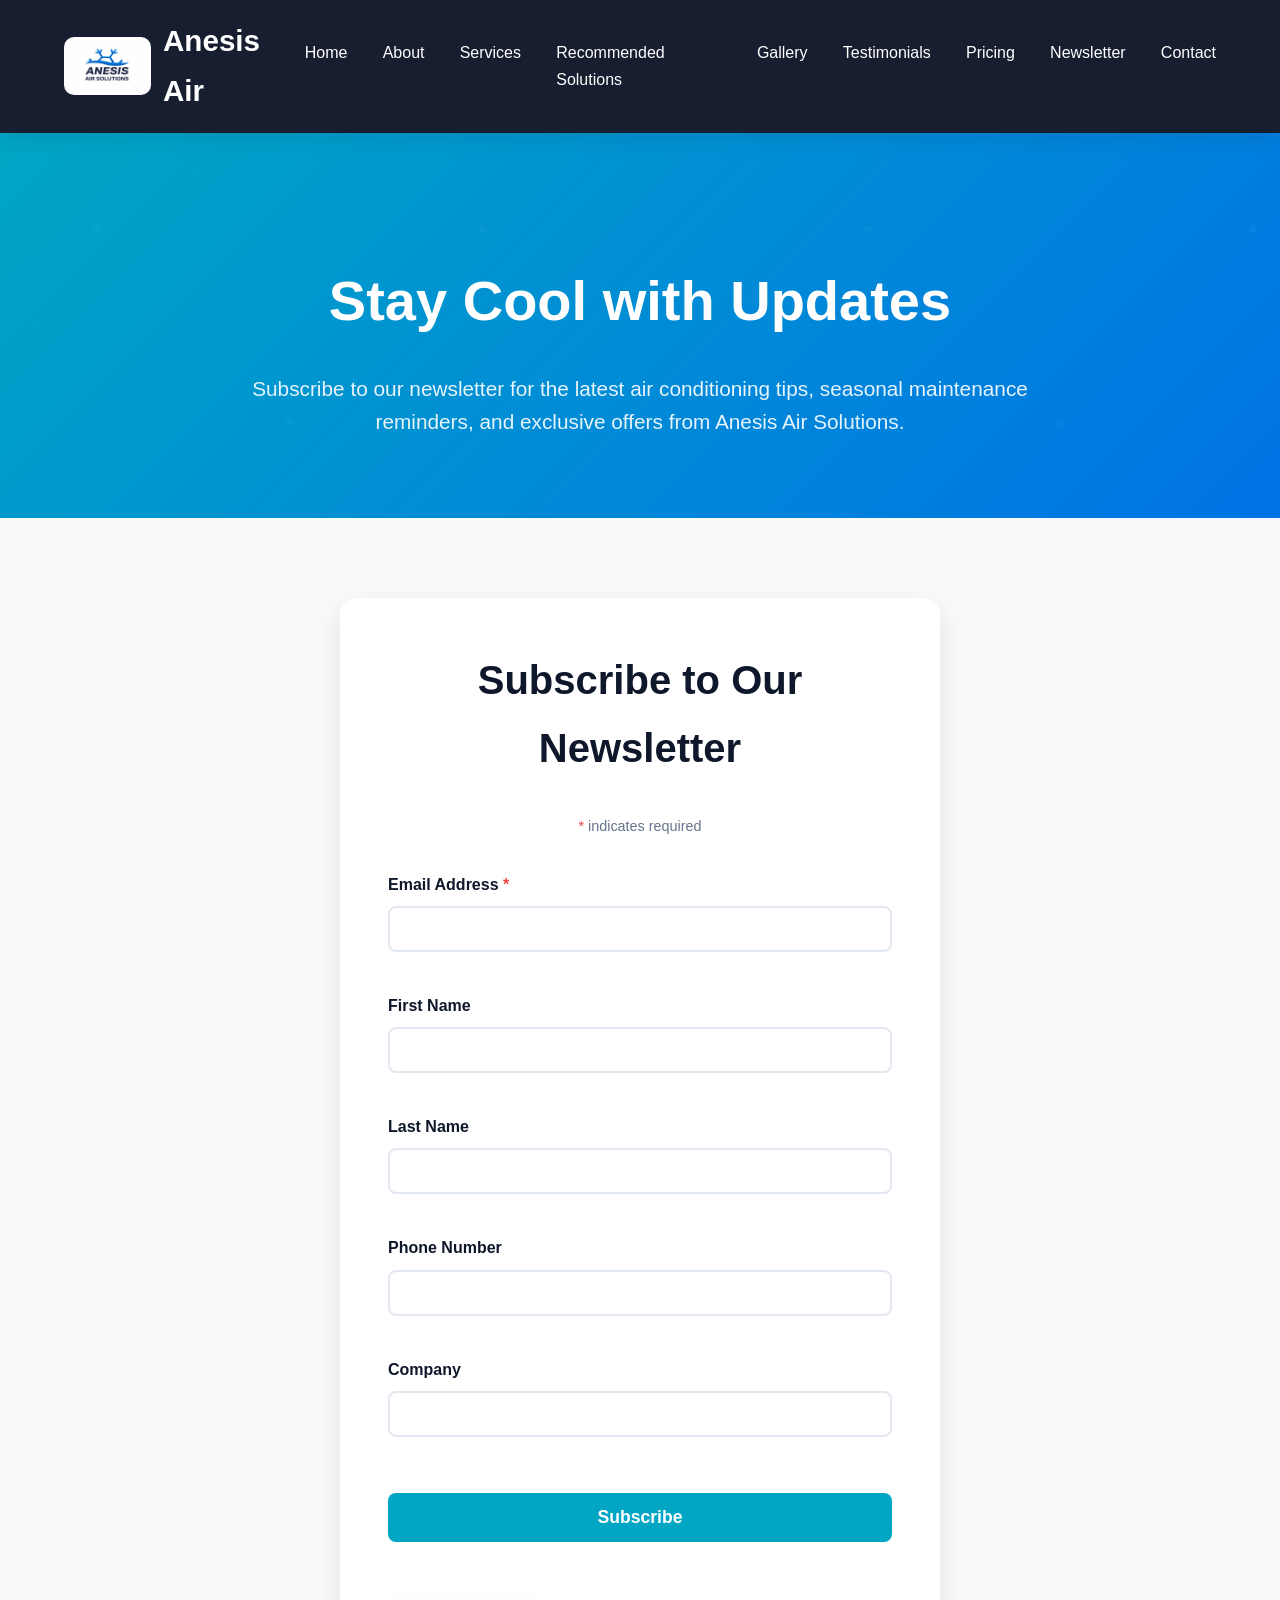
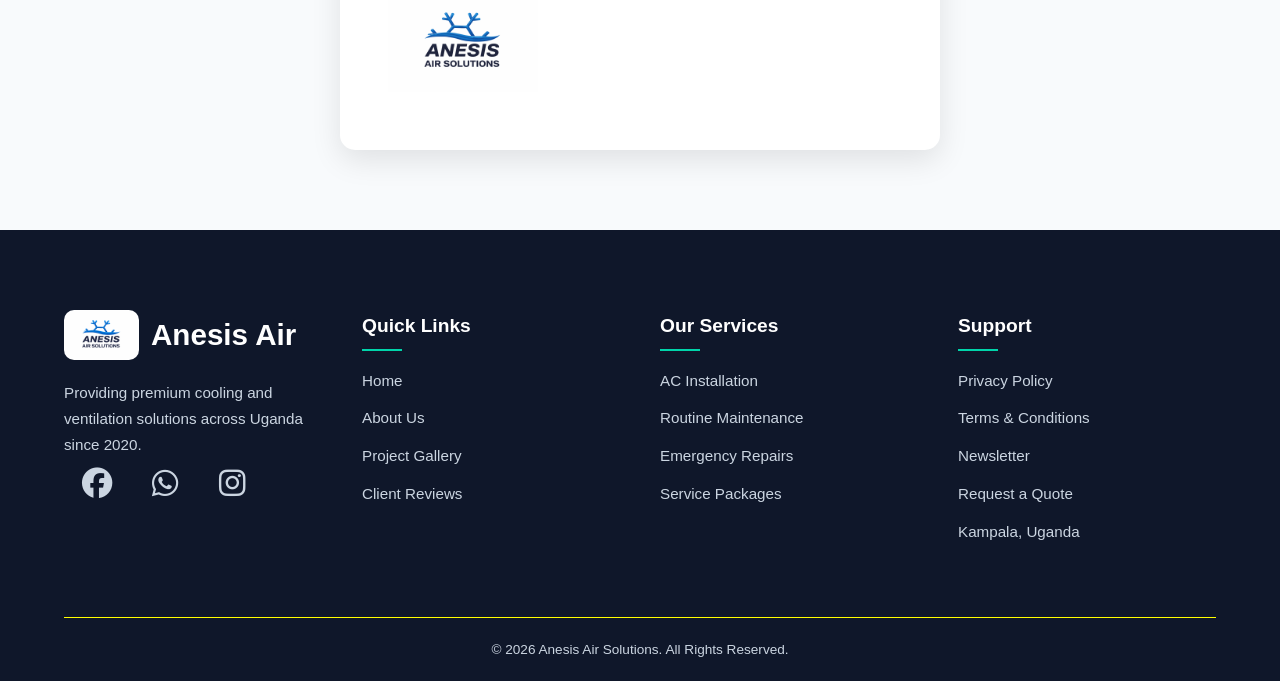
<file: newsletter.html>
<!DOCTYPE html>
<html lang="en">
<head>
    <meta charset="UTF-8">
    <meta name="viewport" content="width=device-width, initial-scale=1.0">
    <title>Newsletter Subscription | Anesis Air Solutions</title>

    <!-- External Assets -->
    <link rel="stylesheet" href="https://cdnjs.cloudflare.com/ajax/libs/font-awesome/6.5.0/css/all.min.css">
    <link href="//cdn-images.mailchimp.com/embedcode/classic-061523.css" rel="stylesheet" type="text/css">

    <!-- Local Stylesheet -->
    <link rel="stylesheet" href="css/style.css">
</head>
<body>

    <!-- Navbar -->
    <nav class="navbar">
        <div class="logo">
            <img src="img/logo.jpg" alt="Anesis Logo">
            Anesis Air
        </div>
        <ul class="nav-links" id="navLinks">
            <li><a href="index.html">Home</a></li>
            <li><a href="index.html#about">About</a></li>
            <li><a href="index.html#services">Services</a></li>
            <li><a href="index.html#featured-products">Recommended Solutions</a></li>
            <li><a href="index.html#gallery">Gallery</a></li>
            <li><a href="index.html#testimonials">Testimonials</a></li>
            <li><a href="index.html#pricing">Pricing</a></li>
            <li><a href="newsletter.html">Newsletter</a></li>
            <li><a href="index.html#contact">Contact</a></li>
        </ul>
        <div class="hamburger" id="menu-btn">
            <div class="bar"></div>
            <div class="bar"></div>
            <div class="bar"></div>
        </div>
    </nav>

    <!-- Newsletter Hero Section -->
    <section class="newsletter-hero">
        <div class="newsletter-hero-content">
            <h1>Stay Cool with Updates</h1>
            <p>Subscribe to our newsletter for the latest air conditioning tips, seasonal maintenance reminders, and exclusive offers from Anesis Air Solutions.</p>
        </div>
    </section>

    <!-- Newsletter Form Section -->
    <section class="newsletter-form-section">
        <div class="newsletter-form-container">
            <div id="mc_embed_shell">
                <div id="mc_embed_signup">
                    <form action="https://gmail.us1.list-manage.com/subscribe/post?u=fe2d0f9f9221f03a256a4718d&amp;id=723f94d30c&amp;f_id=000834e1f0" method="post" id="mc-embedded-subscribe-form" name="mc-embedded-subscribe-form" class="validate" target="_blank">
                        <div id="mc_embed_signup_scroll">
                            <h2>Subscribe to Our Newsletter</h2>
                            <div class="indicates-required"><span class="asterisk">*</span> indicates required</div>
                            <div class="mc-field-group">
                                <label for="mce-EMAIL">Email Address <span class="asterisk">*</span></label>
                                <input type="email" name="EMAIL" class="required email" id="mce-EMAIL" required="" value="">
                            </div>
                            <div class="mc-field-group">
                                <label for="mce-FNAME">First Name</label>
                                <input type="text" name="FNAME" class="text" id="mce-FNAME" value="">
                            </div>
                            <div class="mc-field-group">
                                <label for="mce-LNAME">Last Name</label>
                                <input type="text" name="LNAME" class="text" id="mce-LNAME" value="">
                            </div>
                            <div class="mc-field-group">
                                <label for="mce-PHONE">Phone Number</label>
                                <input type="text" name="PHONE" class="REQ_CSS" id="mce-PHONE" value="">
                            </div>
                            <div class="mc-field-group">
                                <label for="mce-COMPANY">Company</label>
                                <input type="text" name="COMPANY" class="text" id="mce-COMPANY" value="">
                            </div>
                            <div id="mce-responses" class="clear foot">
                                <div class="response" id="mce-error-response" style="display: none;"></div>
                                <div class="response" id="mce-success-response" style="display: none;"></div>
                            </div>
                            <div aria-hidden="true" style="position: absolute; left: -5000px;">
                                <input type="text" name="b_fe2d0f9f9221f03a256a4718d_723f94d30c" tabindex="-1" value="">
                            </div>
                            <div class="optionalParent">
                                <div class="clear foot">
                                    <input type="submit" name="subscribe" id="mc-embedded-subscribe" class="cta-btn" value="Subscribe">
                                    <p style="margin: 0px auto;">
                                        <a href="http://eepurl.com/M2wpgun4Zx" title="Mailchimp - email marketing made easy and fun">
                                            <span style="display: inline-block; background-color: transparent; border-radius: 4px;">
                                                <img class="anesis-logo" src="img/logo.jpg" alt="Anesis Air Solutions" style="width: 150px; height: auto; display: flex; padding: 2px 0px; justify-content: center; align-items: center;">
                                            </span>
                                        </a>
                                    </p>
                                </div>
                            </div>
                        </div>
                    </form>
                </div>
            </div>
        </div>
    </section>

    <!-- Footer -->
    <footer class="main-footer">
        <div class="footer-container">
            <div class="footer-col">
                <div class="logo" style="margin-bottom: 20px;">
                    <img src="img/logo.jpg" alt="Anesis Logo" style="height: 50px;">
                    <span style="color: white; font-weight: bold;">Anesis Air</span>
                </div>
                <p>Providing premium cooling and ventilation solutions across Uganda since 2020.</p>
                <div class="social-links">
                    <a href="#"><i class="fab fa-facebook"></i></a>
                    <a href="#"><i class="fab fa-whatsapp"></i></a>
                    <a href="#"><i class="fab fa-instagram"></i></a>
                </div>
            </div>
            <div class="footer-col">
                <h4>Quick Links</h4>
                <ul>
                    <li><a href="index.html">Home</a></li>
                    <li><a href="index.html#about">About Us</a></li>
                    <li><a href="index.html#gallery">Project Gallery</a></li>
                    <li><a href="index.html#testimonials">Client Reviews</a></li>
                </ul>
            </div>
            <div class="footer-col">
                <h4>Our Services</h4>
                <ul>
                    <li><a href="index.html#services">AC Installation</a></li>
                    <li><a href="index.html#services">Routine Maintenance</a></li>
                    <li><a href="index.html#services">Emergency Repairs</a></li>
                    <li><a href="index.html#pricing">Service Packages</a></li>
                </ul>
            </div>
            <div class="footer-col">
                <h4>Support</h4>
                <ul>
                    <li><a href="#">Privacy Policy</a></li>
                    <li><a href="#">Terms & Conditions</a></li>
                    <li><a href="newsletter.html">Newsletter</a></li>
                    <li><a href="index.html#contact">Request a Quote</a></li>
                    <li><p>Kampala, Uganda</p></li>
                </ul>
            </div>
        </div>
        <div class="footer-bottom">
            <p>&copy; 2026 Anesis Air Solutions. All Rights Reserved.</p>
        </div>
    </footer>

    <!-- Main JavaScript File -->
    <script src="js/main.js"></script>

    <!-- Mailchimp Validation Script -->
    <script type="text/javascript" src="//s3.amazonaws.com/downloads.mailchimp.com/js/mc-validate.js"></script>
    <script type="text/javascript">
        (function($) {
            window.fnames = new Array();
            window.ftypes = new Array();
            fnames[0]='EMAIL';ftypes[0]='email';
            fnames[1]='FNAME';ftypes[1]='text';
            fnames[2]='LNAME';ftypes[2]='text';
            fnames[4]='PHONE';ftypes[4]='phone';
            fnames[6]='COMPANY';ftypes[6]='text';
            fnames[3]='ADDRESS';ftypes[3]='address';
            fnames[5]='BIRTHDAY';ftypes[5]='birthday';
        }(jQuery));
        var $mcj = jQuery.noConflict(true);

        // Custom alert for subscription confirmation
        document.getElementById('mc-embedded-subscribe-form').addEventListener('submit', function(e) {
            e.preventDefault(); // Prevent immediate submission

            const userConfirmed = confirm('Are you sure you want to subscribe to our newsletter? You will receive updates about air conditioning tips, maintenance reminders, and exclusive offers from Anesis Air Solutions.');

            if (userConfirmed) {
                // If user confirms, submit the form
                this.submit();
            }
            // If user cancels, do nothing (form stays on page)
        });
    </script>
</body>
</html>
</file>
<file: css/style.css>
/* =============================================
    ANESIS AIR SOLUTIONS - MAIN STYLESHEET
    Author: Anesis Air Solutions
    Version: 2.0
    ============================================= */

:root {
    --primary: #00a6c4;
    --secondary: #0073e6;
    --accent: #00d4aa;
    --dark: #0f172a;
    --light: #f8fafc;
}

* { 
    margin: 0; 
    padding: 0; 
    box-sizing: border-box; 
}

body {
    font-family: 'Segoe UI', Arial, sans-serif;
    line-height: 1.7;
    color: #333;
}

section { 
    padding: 90px 5%; 
}

.section-title {
    text-align: center; 
    font-size: 2.6rem; 
    margin-bottom: 3.5rem;
    color: var(--dark);
}

/* ------------------------------
    NAVIGATION BAR
------------------------------ */
.navbar {
    position: sticky; 
    top: 0; 
    z-index: 1000;
    background: rgba(15, 23, 42, 0.97);
    backdrop-filter: blur(12px);
    padding: 1rem 5%;
    display: flex;
    justify-content: space-between;
    align-items: center;
    box-shadow: 0 4px 20px rgba(0,0,0,0.1);
}

.logo {
    display: flex; 
    align-items: center; 
    gap: 12px;
    color: white; 
    font-size: 1.85rem; 
    font-weight: 700; 
    text-decoration: none;
}

.logo img { 
    height: 58px; 
    border-radius: 10px; 
}

.nav-links {
    display: flex; 
    gap: 2.2rem; 
    list-style: none; 
    transition: 0.5s ease-in;
}

.nav-links a {
    color: white; 
    text-decoration: none; 
    font-weight: 500; 
    transition: 0.3s;
}

.nav-links a:hover { 
    color: var(--accent); 
}

/* ------------------------------
    HAMBURGER MENU (MOBILE)
------------------------------ */
.hamburger {
    background: transparent;
    border: none;
    cursor: pointer;
    display: none;
    flex-direction: column;
    gap: 5px;
    z-index: 1001;
}

.bar {
    width: 30px;
    height: 3px;
    background-color: #fff;
    transition: all 0.3s ease-in-out;
}

.hamburger.active .bar:nth-child(1) { transform: translateY(8px) rotate(45deg); }
.hamburger.active .bar:nth-child(2) { opacity: 0; transform: translateX(-10px); }
.hamburger.active .bar:nth-child(3) { transform: translateY(-8px) rotate(-45deg); }

/* ------------------------------
    HERO SECTION
------------------------------ */
.hero {
    position: relative;
    height: 100vh;
    overflow: hidden;
}

.bg {
    position: absolute;
    width: 100%;
    height: 100%;
    top: 0;
    left: 0;
    background-size: cover;
    background-position: center;
    transition: opacity 1.5s ease-in-out;
    z-index: 1;
}

.bg1 { opacity: 1; }
.bg2 { opacity: 0; }

.hero-content {
    position: absolute;
    z-index: 2;
    color: white;
    text-align: center;
    top: 50%;
    transform: translateY(-50%);
    width: 100%;
}

.hero::after {
    pointer-events: none;
    content: "";
    position: absolute;
    width: 100%;
    height: 100%;
    top: 0;
    left: 0;
    background: rgba(0,0,0,0.1);
    z-index: 2;
}

.hero-content h1 {
    font-size: 3.4rem; 
    margin-bottom: 1rem; 
    line-height: 1.1;
}

.hero-content p {
    font-size: 1.35rem; 
    max-width: 700px; 
    margin: 0 auto 2rem;
}

.cta-btn {
    background: var(--accent); 
    color: white; 
    padding: 16px 36px;
    border-radius: 50px; 
    font-weight: 600; 
    text-decoration: none;
    font-size: 1.15rem; 
    transition: all 0.4s;
    border: none;
    cursor: pointer;
}

.cta-btn:hover {
    background: #00b894; 
    transform: translateY(-5px); 
    box-shadow: 0 15px 30px rgba(0,212,170,0.4);
}

/* ------------------------------
    ABOUT SECTION
------------------------------ */
.about {
    display: grid; 
    grid-template-columns: 1fr 1fr; 
    gap: 4rem; 
    align-items: center;
}

.about img {
    width: 100%; 
    border-radius: 20px; 
    box-shadow: 0 20px 40px rgba(0,0,0,0.12);
}

.j li::before {
    content: '✔';
    color: #0056b3; 
    margin-right: 10px;
}

/* ------------------------------
    SERVICES SECTION
------------------------------ */
.service-grid {
    display: grid; 
    grid-template-columns: repeat(auto-fit, minmax(290px, 1fr)); 
    gap: 2rem;
}

.service-card {
    background: white; 
    padding: 2.8rem 2rem; 
    border-radius: 20px;
    text-align: center; 
    box-shadow: 0 10px 35px rgba(0,0,0,0.08);
    transition: all 0.4s ease;
}

.service-card:hover {
    transform: translateY(-15px); 
    box-shadow: 0 25px 55px rgba(0,166,196,0.18);
}

.service-card i { 
    font-size: 3.2rem; 
    color: var(--primary); 
    margin-bottom: 1.2rem; 
}

/* ------------------------------
    FEATURED PRODUCTS
------------------------------ */
.featured-products {
    background: #fff;
    overflow: hidden;
    padding: 60px 0;
}

.product-container {
    padding: 20px 5%;
}

.product-carousel {
    display: flex;
    gap: 25px;
    overflow-x: auto;
    scroll-behavior: smooth;
    padding: 20px 10px;
    scrollbar-width: none;
}

.product-carousel::-webkit-scrollbar {
    display: none;
}

.product-card {
    min-width: 280px;
    background: white;
    border-radius: 20px;
    padding: 25px;
    position: relative;
    box-shadow: 0 10px 25px rgba(0,0,0,0.05);
    transition: all 0.4s cubic-bezier(0.165, 0.84, 0.44, 1);
}

.product-card:hover {
    transform: translateY(-10px);
    box-shadow: 0 20px 40px rgba(0, 166, 196, 0.15);
}

.product-card img {
    width: 100%;
    height: 200px;
    object-fit: contain;
    transition: transform 0.5s ease;
}

.product-card:hover img {
    transform: scale(1.08);
}

.stars { 
    color: #ffb400; 
    font-size: 0.85rem; 
    margin-bottom: 10px; 
}

.cart-btn {
    position: absolute;
    bottom: 20px;
    right: 20px;
    background: var(--secondary);
    color: white;
    width: 45px;
    height: 45px;
    border-radius: 50%;
    display: flex;
    align-items: center;
    justify-content: center;
    text-decoration: none;
    transition: all 0.3s ease;
    opacity: 0.8;
}

.product-card:hover .cart-btn {
    opacity: 1;
    transform: scale(1.1);
    background: var(--accent);
}

.badge {
    position: absolute;
    top: 15px; left: 15px;
    background: #64b400;
    color: white;
    padding: 5px 12px;
    border-radius: 8px;
    font-size: 0.75rem;
    font-weight: bold;
}

/* ------------------------------
    GALLERY SECTION
------------------------------ */
.gallery {
    background: var(--light);
}

.gallery-grid {
    display: grid; 
    grid-template-columns: repeat(auto-fit, minmax(320px, 1fr)); 
    gap: 1.8rem;
}

.comparison-box {
    display: grid;
    grid-template-columns: 1fr 1fr;
    gap: 20px;
    max-width: 1200px;
    margin: 0 auto;
}

.gallery-item {
    position: relative; 
    border-radius: 18px; 
    overflow: hidden; 
    box-shadow: 0 10px 30px rgba(0,0,0,0.1);
}

.gallery-item img {
    width: 100%; 
    height: 320px; 
    object-fit: cover; 
    transition: transform 0.5s;
}

.gallery-item:hover img { 
    transform: scale(1.08); 
}

.slide-set {
    position: relative;
    width: 100%;
    min-height: 300px;
    overflow: hidden;
    border-radius: 18px;
    aspect-ratio: 4/1;
}

.slide {
    position: absolute;
    top: 0;
    left: 0;
    width: 100%;
    height: 100%;
    object-fit: cover;
    opacity: 0;
    transition: opacity 1s ease-in-out;
}

.slide.active {
    opacity: 1;
    z-index: 2;
}

.gallery-item .overlay {
    position: absolute; 
    bottom: 0; 
    left: 0; 
    right: 0; 
    background: linear-gradient(transparent, rgba(0,0,0,0.75));
    color: white; 
    padding: 20px; 
    font-weight: 600;
}

/* ------------------------------
    TESTIMONIALS
------------------------------ */
.testimonial-section {
    background: linear-gradient(135deg, #0f172a, #1e2937);
    color: white;
}

.testimonial-carousel {
    max-width: 800px; 
    margin: 0 auto; 
    position: relative; 
    overflow: hidden;
}

.testimonial-slide {
    display: none; 
    padding: 2rem; 
    text-align: center;
}

.testimonial-slide.active { 
    display: block; 
    animation: fade 0.8s; 
}

.testimonial-slide p {
    font-size: 1.25rem; 
    font-style: italic; 
    margin-bottom: 1.5rem;
}

.client-info {
    font-weight: 600; 
    color: var(--accent);
}

@keyframes fade { 
    from {opacity:0;} 
    to {opacity:1;} 
}

/* ------------------------------
    PRICING
------------------------------ */
.pricing {
    background: white;
}

.pricing-grid {
    display: grid; 
    grid-template-columns: repeat(auto-fit, minmax(300px, 1fr)); 
    gap: 2rem;
}

.price-card {
    background: white; 
    border: 2px solid #e2e8f0; 
    border-radius: 20px;
    padding: 2.5rem 1.8rem; 
    text-align: center; 
    transition: all 0.4s;
}

.price-card.popular {
    border-color: var(--accent); 
    transform: scale(1.05); 
    box-shadow: 0 20px 50px rgba(0,212,170,0.15);
}

.price-card h3 { 
    font-size: 1.6rem; 
    margin: 1rem 0; 
}

.price-card .price {
    font-size: 2.8rem; 
    font-weight: 700; 
    color: var(--primary); 
    margin: 1rem 0;
}

/* ------------------------------
    CONTACT SECTION
------------------------------ */
.contact-section {
    display: grid; 
    grid-template-columns: 1fr 1fr; 
    gap: 4rem;
}

form input, form textarea {
    width: 100%; 
    padding: 14px; 
    border: 1px solid #cbd5e1; 
    border-radius: 10px; 
    font-size: 1rem;
    margin-bottom: 1rem;
}

/* ------------------------------
    NEWSLETTER PAGE STYLES
------------------------------ */
.newsletter-hero {
    background: linear-gradient(135deg, var(--primary) 0%, var(--secondary) 100%);
    color: white;
    text-align: center;
    padding: 120px 5% 80px;
    position: relative;
}

.newsletter-hero::before {
    content: '';
    position: absolute;
    top: 0;
    left: 0;
    right: 0;
    bottom: 0;
    background: url('data:image/svg+xml,<svg xmlns="http://www.w3.org/2000/svg" viewBox="0 0 100 100"><defs><pattern id="grain" width="100" height="100" patternUnits="userSpaceOnUse"><circle cx="25" cy="25" r="1" fill="white" opacity="0.03"/><circle cx="75" cy="75" r="1" fill="white" opacity="0.03"/><circle cx="50" cy="10" r="0.5" fill="white" opacity="0.02"/><circle cx="10" cy="50" r="0.5" fill="white" opacity="0.02"/><circle cx="90" cy="30" r="0.5" fill="white" opacity="0.02"/></pattern></defs><rect width="100" height="100" fill="url(%23grain)"/></svg>');
    pointer-events: none;
}

.newsletter-hero-content {
    position: relative;
    z-index: 1;
    max-width: 800px;
    margin: 0 auto;
}

.newsletter-hero h1 {
    font-size: 3.5rem;
    margin-bottom: 1.5rem;
    font-weight: 700;
}

.newsletter-hero p {
    font-size: 1.3rem;
    opacity: 0.9;
    line-height: 1.6;
}

.newsletter-form-section {
    padding: 80px 5%;
    background: #f8fafc;
}

.newsletter-form-container {
    max-width: 600px;
    margin: 0 auto;
}

.newsletter-form-container h2 {
    text-align: center;
    color: var(--dark);
    margin-bottom: 2rem;
    font-size: 2.5rem;
}

#mc_embed_signup {
    background: white;
    padding: 3rem;
    border-radius: 15px;
    box-shadow: 0 10px 30px rgba(0, 0, 0, 0.1);
}

#mc_embed_signup .mc-field-group {
    margin-bottom: 1.5rem;
}

#mc_embed_signup label {
    display: block;
    margin-bottom: 0.5rem;
    font-weight: 600;
    color: var(--dark);
}

#mc_embed_signup input[type="email"],
#mc_embed_signup input[type="text"] {
    width: 100%;
    padding: 12px 15px;
    border: 2px solid #e2e8f0;
    border-radius: 8px;
    font-size: 1rem;
    transition: border-color 0.3s ease;
}

#mc_embed_signup input[type="email"]:focus,
#mc_embed_signup input[type="text"]:focus {
    outline: none;
    border-color: var(--primary);
    box-shadow: 0 0 0 3px rgba(0, 166, 196, 0.1);
}

#mc_embed_signup .cta-btn {
    background: var(--primary);
    color: white;
    border: none;
    padding: 14px 30px;
    border-radius: 8px;
    font-size: 1.1rem;
    font-weight: 600;
    cursor: pointer;
    transition: all 0.3s ease;
    width: 100%;
    margin-top: 1rem;
}

#mc_embed_signup .cta-btn:hover {
    background: var(--secondary);
    transform: translateY(-2px);
    box-shadow: 0 5px 15px rgba(0, 166, 196, 0.4);
}

#mc_embed_signup .anesis-logo {
    margin-top: 2rem;
    filter: grayscale(20%);
    transition: filter 0.3s ease;
}

#mc_embed_signup .anesis-logo:hover {
    filter: grayscale(0%);
}

.indicates-required {
    text-align: center;
    margin-bottom: 2rem;
    color: #64748b;
    font-size: 0.9rem;
}

.asterisk {
    color: #ef4444;
}

/* ------------------------------
    FOOTER
------------------------------ */
.main-footer {
    background: #0f172a;
    color: #cbd5e1;
    padding: 80px 5% 20px;
    font-size: 0.95rem;
}

.footer-container {
    display: flex;
    flex-wrap: wrap;
    justify-content: space-between;
    gap: 40px;
    max-width: 1200px;
    margin: 0 auto;
}

.footer-col {
    flex: 1;
    min-width: 200px;
}

.footer-col h4 {
    color: white;
    margin-bottom: 25px;
    font-size: 1.2rem;
    position: relative;
}

.footer-col h4::after {
    content: '';
    position: absolute;
    left: 0;
    bottom: -8px;
    width: 40px;
    height: 2px;
    background: var(--accent);
}

.footer-col ul {
    list-style: none;
    padding: 0;
}

.footer-col ul li {
    margin-bottom: 12px;
}

.footer-col ul li a {
    color: #cbd5e1;
    text-decoration: none;
    transition: 0.3s;
}

.footer-col ul li a:hover {
    color: var(--accent);
    padding-left: 8px;
}

.footer-bottom {
    text-align: center;
    margin-top: 60px;
    padding-top: 20px;
    border-top: 1px solid rgba(255,255,0.1);
    font-size: 0.85rem;
}

.social-links a {
    color: #cbd5e1; 
    font-size: 1.9rem; 
    margin: 0 18px; 
    transition: 0.3s;
}

.social-links a:hover { 
    color: var(--accent); 
}

/* ==============================
    TOAST NOTIFICATION SYSTEM
============================== */
#toast-container {
    position: fixed;
    top: 30px;
    right: 30px;
    z-index: 9998;
    display: flex;
    flex-direction: column;
    gap: 15px;
    pointer-events: none;
}

.toast {
    background: linear-gradient(135deg, #667eea 0%, #764ba2 100%);
    color: white;
    padding: 18px 24px;
    border-radius: 12px;
    box-shadow: 0 10px 40px rgba(0, 0, 0, 0.2);
    min-width: 350px;
    display: flex;
    flex-direction: column;
    pointer-events: auto;
    cursor: pointer;
    animation: slideIn 0.4s cubic-bezier(0.34, 1.56, 0.64, 1);
    overflow: hidden;
    position: relative;
}

.toast-success {
    background: linear-gradient(135deg, #00d4aa 0%, #00a6c4 100%);
}

.toast-error {
    background: linear-gradient(135deg, #f093fb 0%, #f5576c 100%);
}

.toast-warning {
    background: linear-gradient(135deg, #fa709a 0%, #fee140 100%);
}

.toast-info {
    background: linear-gradient(135deg, #4facfe 0%, #00f2fe 100%);
}

.toast-content {
    display: flex;
    align-items: center;
    gap: 15px;
    font-size: 1rem;
    font-weight: 500;
}

.toast-icon {
    font-size: 1.5rem;
    flex-shrink: 0;
}

.toast-message {
    flex: 1;
    line-height: 1.4;
}

.toast-progress {
    position: absolute;
    bottom: 0;
    left: 0;
    height: 4px;
    background: rgba(255, 255, 255, 0.5);
    width: 100%;
    animation: progress 4s linear;
}

@keyframes slideIn {
    from {
        transform: translateX(400px);
        opacity: 0;
    }
    to {
        transform: translateX(0);
        opacity: 1;
    }
}

@keyframes slideOut {
    from {
        transform: translateX(0);
        opacity: 1;
    }
    to {
        transform: translateX(400px);
        opacity: 0;
    }
}

@keyframes progress {
    from {
        width: 100%;
    }
    to {
        width: 0;
    }
}

@keyframes fadeOut {
    from {
        opacity: 1;
    }
    to {
        opacity: 0;
    }
}

.toast.hide {
    animation: slideOut 0.5s cubic-bezier(0.34, 1.56, 0.64, 1) forwards;
}

@media (max-width: 768px) {
    #toast-container {
        top: 20px;
        right: 20px;
        left: 20px;
    }
    
    .toast {
        min-width: auto;
        width: 100%;
    }
}

/* ==============================
    FLOATING WHATSAPP BUTTON
============================== */
.whatsapp-float {
    position:fixed; 
    bottom:30px; 
    right:30px; 
    background:#25D366; 
    width:68px; 
    height:68px; 
    border-radius:50%; 
    display:flex; 
    align-items:center; 
    justify-content:center; 
    box-shadow:0 8px 25px rgba(37,211,102,0.4); 
    z-index:9999;
}

.whatsapp-float img {
    width: 42px;
}

/* ------------------------------
    RESPONSIVE MEDIA QUERIES
------------------------------ */
@media (max-width: 768px) {
    .nav-links { 
        position: fixed; 
        top: 78px; 
        left: -100%; 
        width: 100%; 
        height: calc(100vh - 78px);
        background: var(--dark); 
        flex-direction: column; 
        align-items: center; 
        padding-top: 3rem;
        transition: 0.4s;
    }
    
    .nav-links.active { 
        left: 0; 
    }
    
    .hamburger { 
        display: flex; 
    }
    
    .hero-content h1 { 
        font-size: 2.5rem; 
    }
    
    .about, .contact-section, .comparison-box { 
        grid-template-columns: 1fr; 
    }
}
</file>
